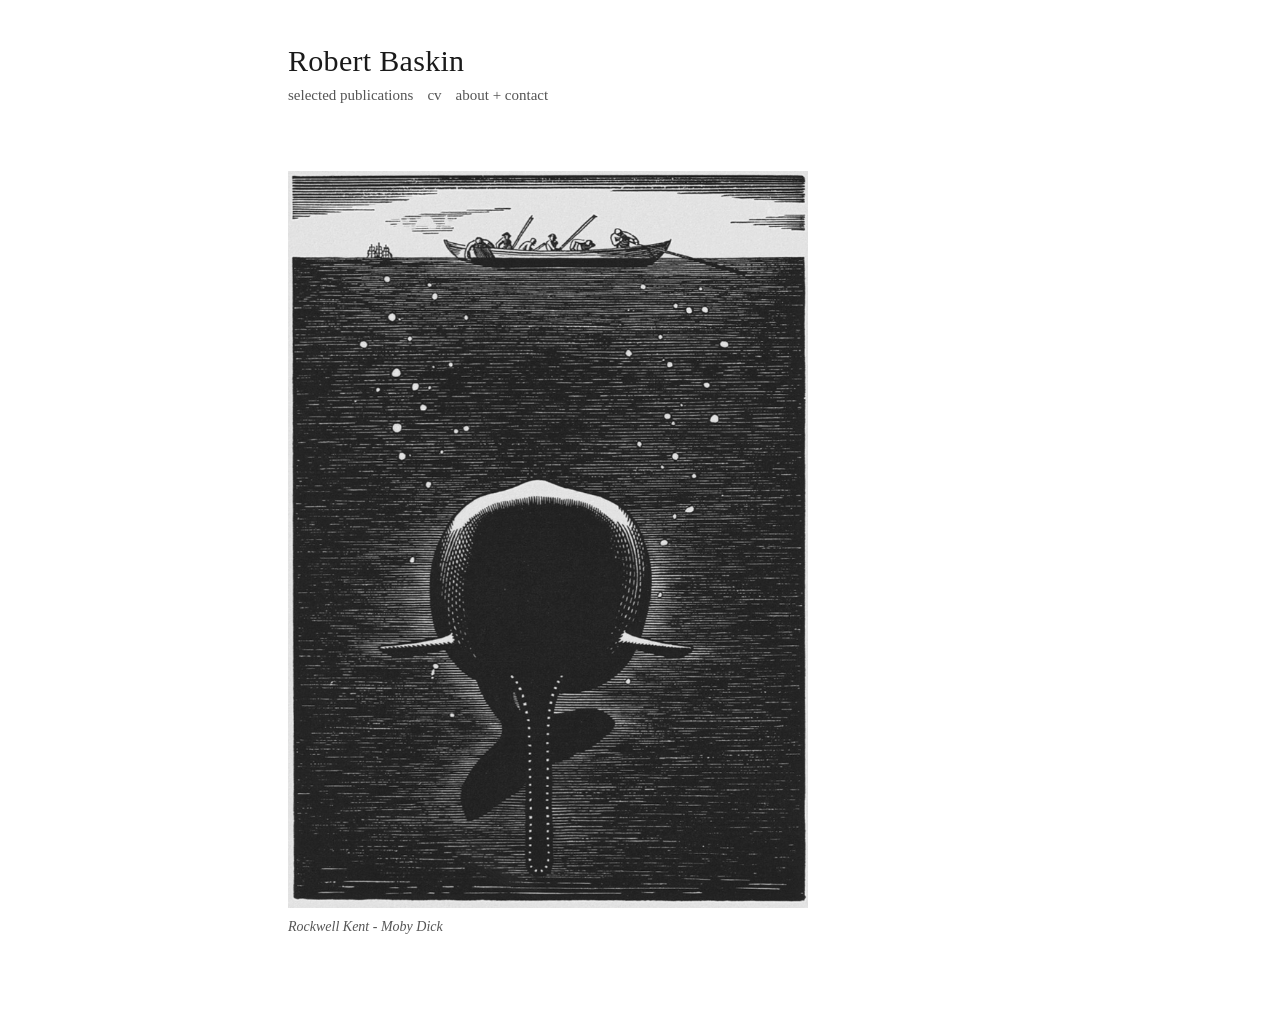
<file: index.html>
<!doctype html>
<html lang="en">
<head>
  <meta charset="utf-8" />
  <meta name="viewport" content="width=device-width, initial-scale=1" />
  <title>Robert Baskin</title>
  <meta name="description" content="Robert Baskin — PhD candidate. Selected publications, CV, and contact." />
  <link rel="stylesheet" href="assets/css/site.css" />
</head>
<body>
  <div class="wrap">
    <header class="masthead" data-masthead data-page="index.html"></header>
    <main data-home></main>
  </div>
  <script src="assets/js/data.js"></script>
  <script src="assets/js/main.js"></script>
</body>
</html>
</file>
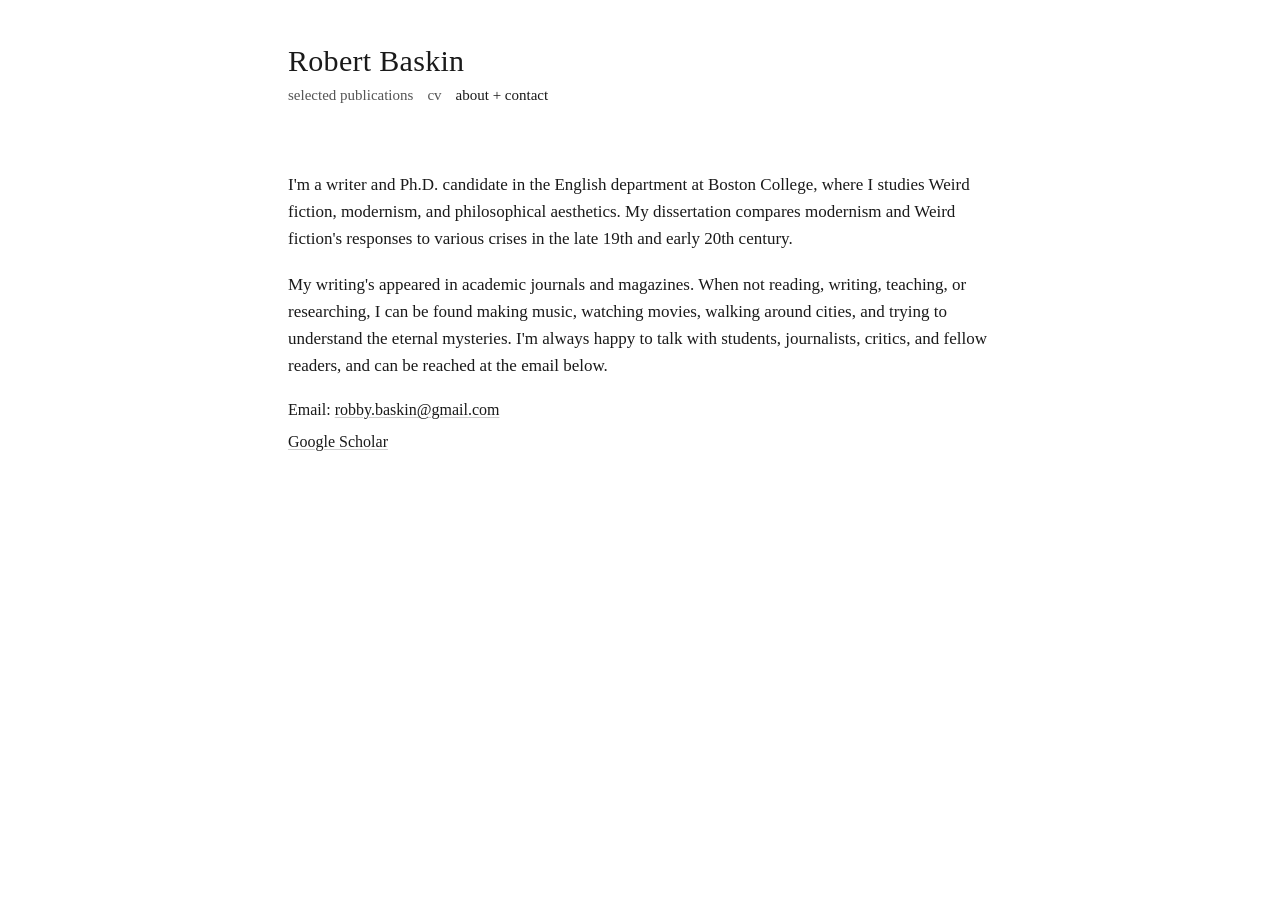
<file: about.html>
<!doctype html>
<html lang="en">
<head>
  <meta charset="utf-8" />
  <meta name="viewport" content="width=device-width, initial-scale=1" />
  <title>Robert Baskin — about + contact</title>
  <meta name="description" content="About Robert Baskin and how to get in touch." />
  <link rel="stylesheet" href="assets/css/site.css" />
</head>
<body>
  <div class="wrap">
    <header class="masthead" data-masthead data-page="about.html"></header>
    <main data-about></main>
  </div>
  <script src="assets/js/data.js"></script>
  <script src="assets/js/main.js"></script>
</body>
</html>
</file>
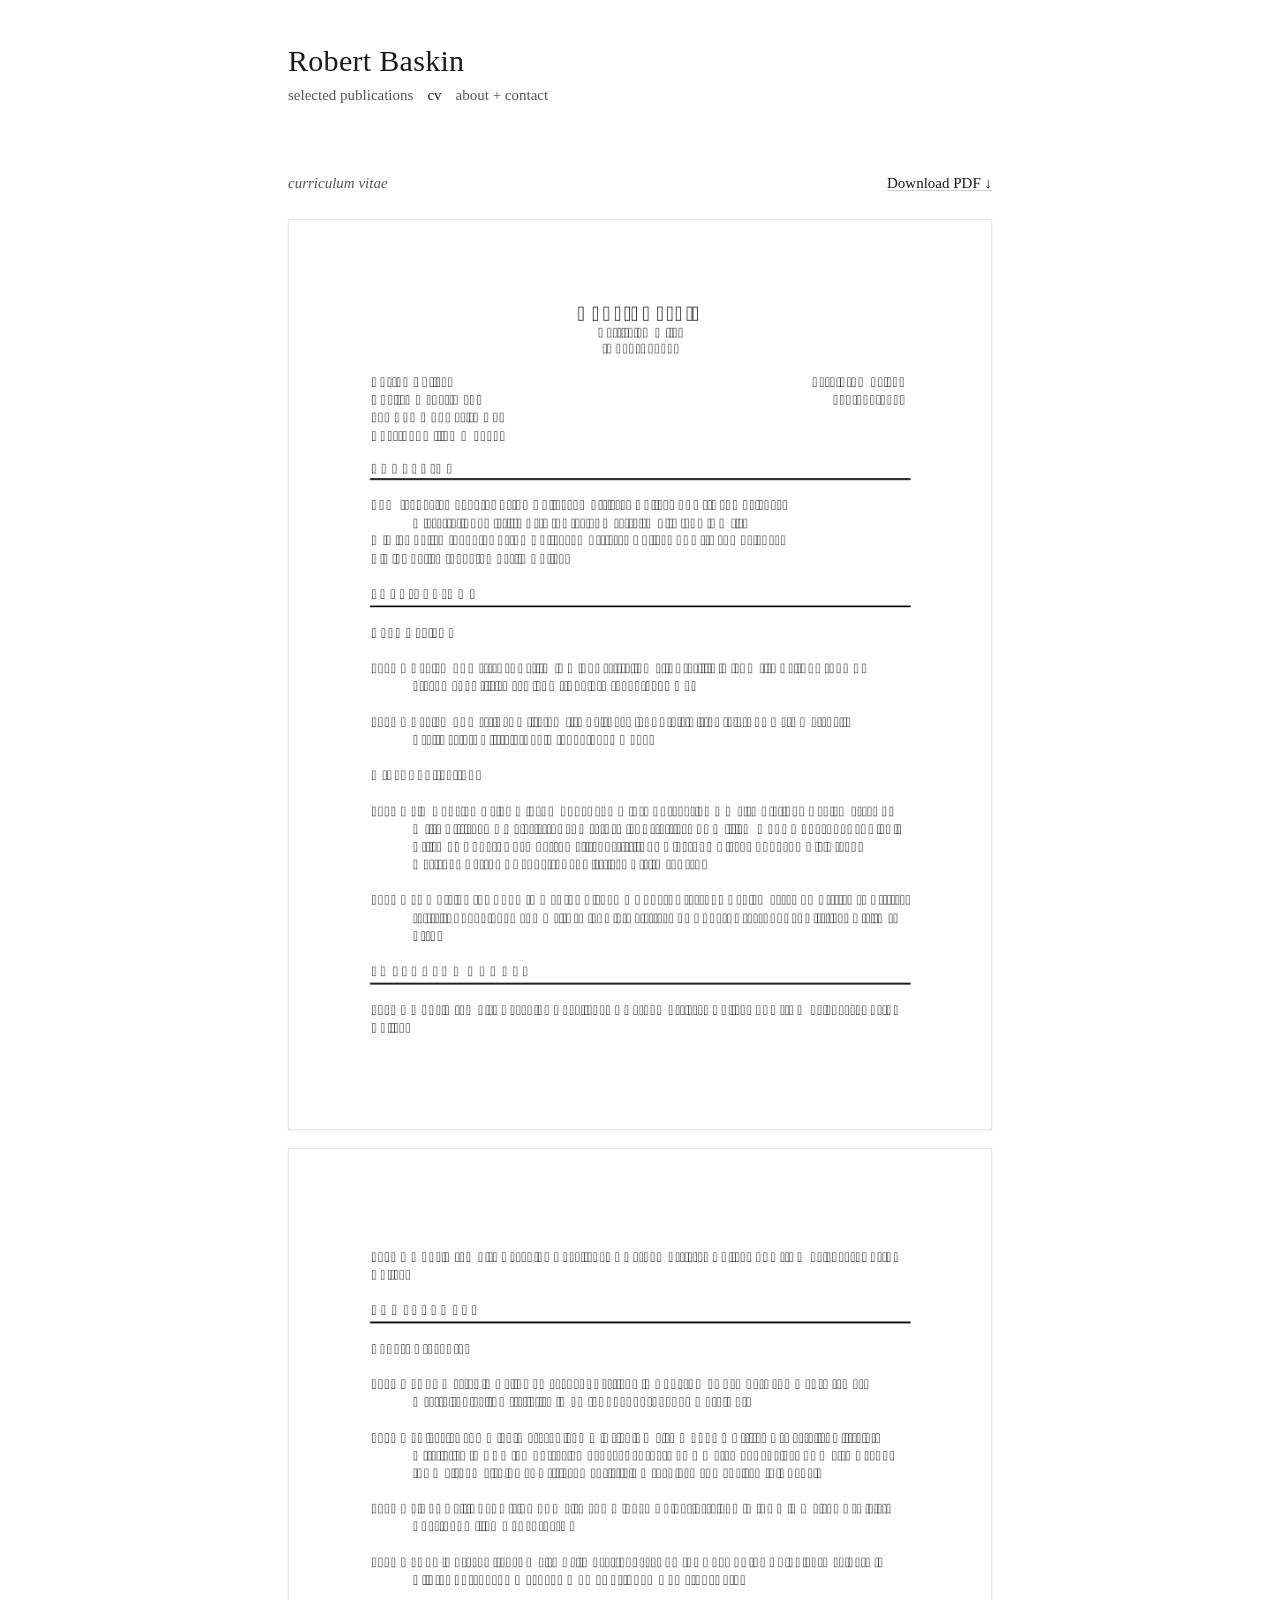
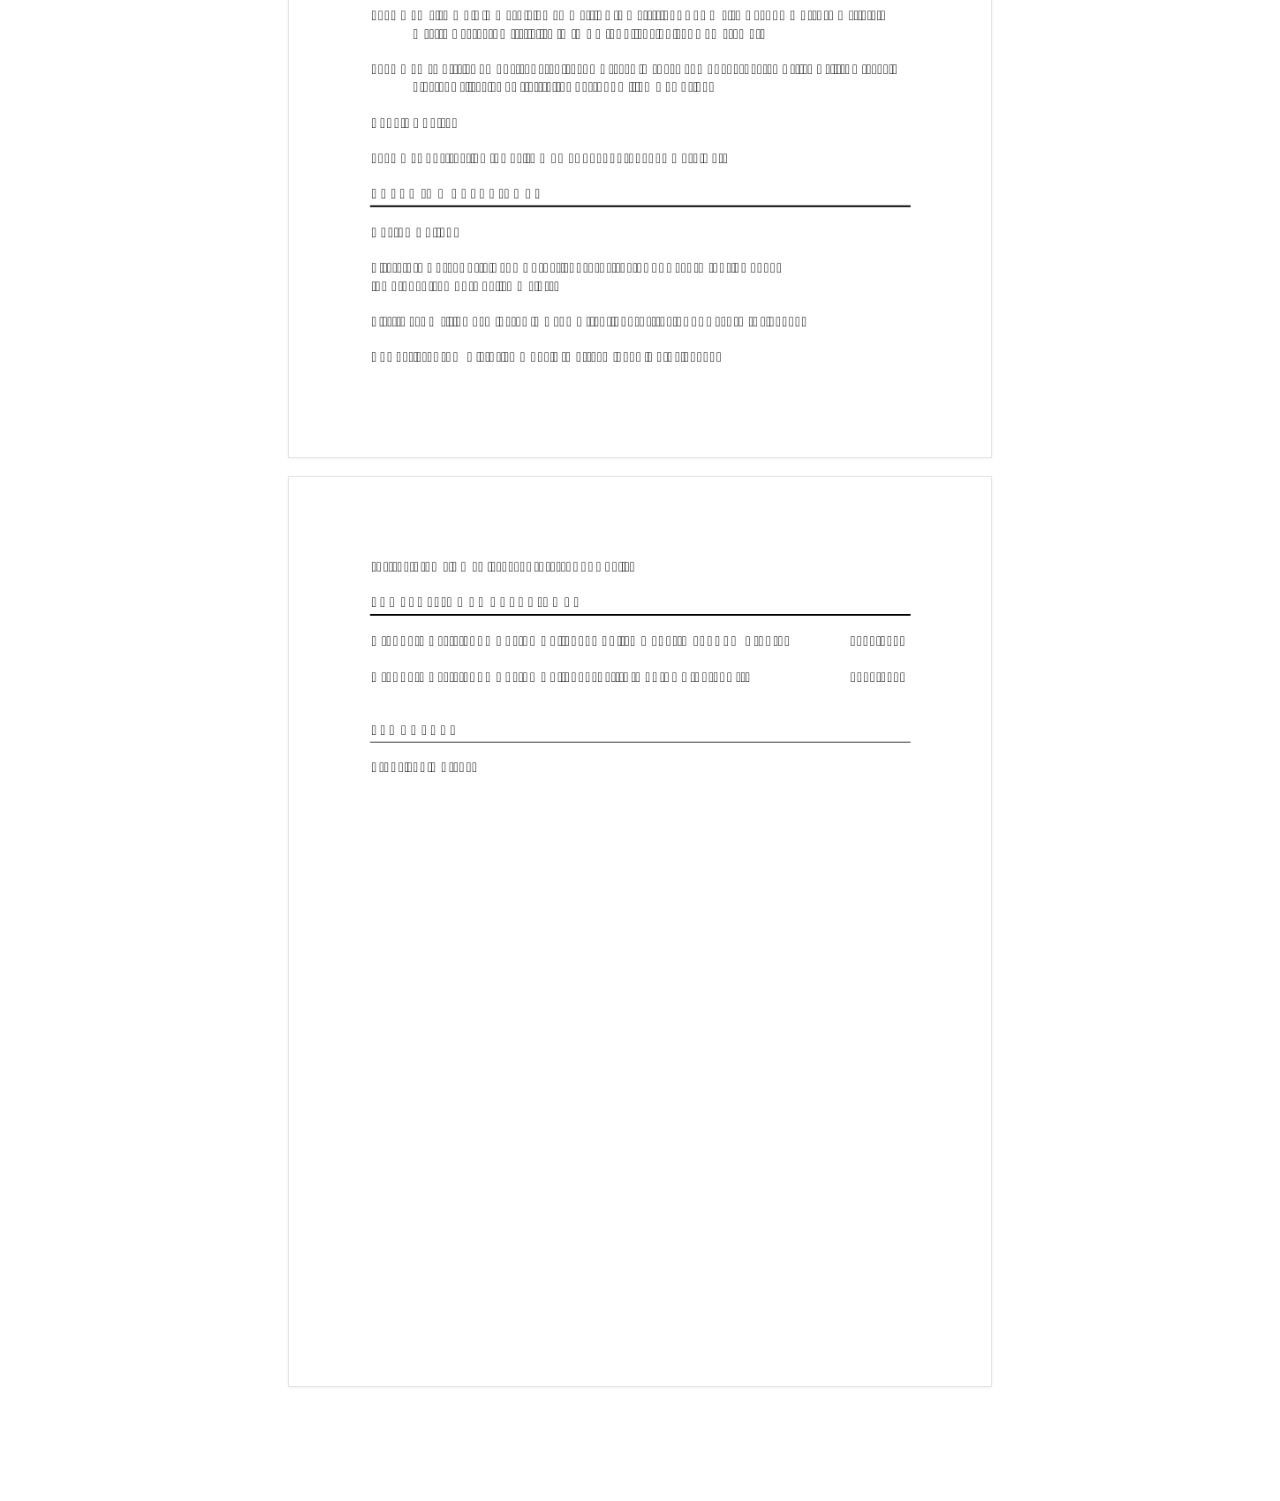
<file: cv.html>
<!doctype html>
<html lang="en">
<head>
  <meta charset="utf-8" />
  <meta name="viewport" content="width=device-width, initial-scale=1" />
  <title>Robert Baskin — CV</title>
  <meta name="description" content="Curriculum vitae of Robert Baskin." />
  <link rel="stylesheet" href="assets/css/site.css" />
</head>
<body>
  <div class="wrap">
    <header class="masthead" data-masthead data-page="cv.html"></header>
    <main>
      <div class="cv-bar">
        <h2 class="section" style="margin:0;">curriculum vitae</h2>
        <a class="cv-download" id="cv-download" href="#">Download PDF ↓</a>
      </div>
      <div class="cv-status" id="cv-status">Loading CV…</div>
      <div id="cv-pages"></div>
    </main>
  </div>
  <script src="assets/js/data.js"></script>
  <script src="assets/pdfjs/pdf.min.js"></script>
  <script src="assets/js/main.js"></script>
  <script src="assets/js/cv.js"></script>
</body>
</html>
</file>
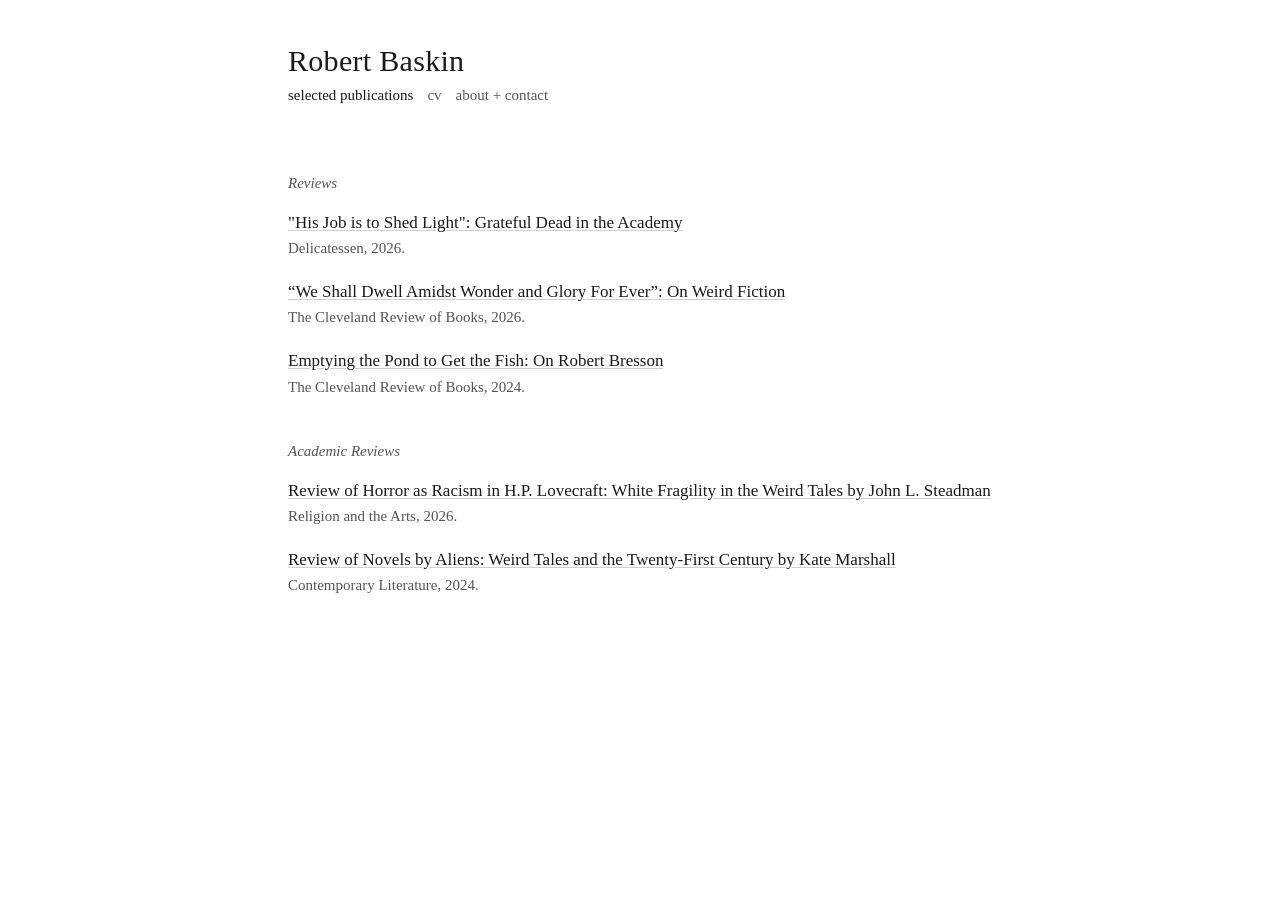
<file: publications.html>
<!doctype html>
<html lang="en">
<head>
  <meta charset="utf-8" />
  <meta name="viewport" content="width=device-width, initial-scale=1" />
  <title>Robert Baskin — selected publications</title>
  <meta name="description" content="Selected publications by Robert Baskin." />
  <link rel="stylesheet" href="assets/css/site.css" />
</head>
<body>
  <div class="wrap">
    <header class="masthead" data-masthead data-page="publications.html"></header>
    <main data-publications></main>
  </div>
  <script src="assets/js/data.js"></script>
  <script src="assets/js/main.js"></script>
</body>
</html>
</file>
<file: assets/css/site.css>
/* =========================================================================
   Robby Baskin — site styles
   Minimal, serif, lots of whitespace. Inspired by esaavedrabuckley.com.
   ========================================================================= */

:root {
  --ink: #1a1a1a;
  --ink-soft: #555;
  --ink-faint: #999;
  --bg: #ffffff;
  --rule: #e6e6e6;
  --link-underline: #cfcfcf;
  --max: 760px;
}

@media (prefers-color-scheme: dark) {
  :root {
    --ink: #e8e8e8;
    --ink-soft: #a9a9a9;
    --ink-faint: #777;
    --bg: #121212;
    --rule: #2a2a2a;
    --link-underline: #444;
  }
}

* { box-sizing: border-box; }

html { -webkit-text-size-adjust: 100%; }

body {
  margin: 0;
  background: var(--bg);
  color: var(--ink);
  font-family: Georgia, "Times New Roman", Times, serif;
  font-size: 17px;
  line-height: 1.6;
  -webkit-font-smoothing: antialiased;
  text-rendering: optimizeLegibility;
}

.wrap {
  max-width: var(--max);
  margin: 0 auto;
  padding: 44px 28px 96px;
}

/* --- Masthead ------------------------------------------------------------ */
.masthead { margin-bottom: 64px; }

.wordmark {
  font-size: 30px;
  font-weight: 400;
  letter-spacing: 0.01em;
  margin: 0 0 6px;
  line-height: 1.1;
}
.wordmark a { color: var(--ink); text-decoration: none; }

nav.site-nav {
  font-size: 15px;
  color: var(--ink-soft);
}
nav.site-nav a {
  color: var(--ink-soft);
  text-decoration: none;
  margin-right: 14px;
}
nav.site-nav a:hover { color: var(--ink); }
nav.site-nav a.active { color: var(--ink); }

/* --- Generic content ---------------------------------------------------- */
a { color: var(--ink); text-decoration: underline; text-decoration-color: var(--link-underline); text-underline-offset: 2px; }
a:hover { text-decoration-color: var(--ink); }

h2.section {
  font-size: 15px;
  font-weight: 400;
  font-style: italic;
  color: var(--ink-soft);
  margin: 40px 0 14px;
}
h2.section:first-of-type { margin-top: 0; }

p { margin: 0 0 18px; }

/* --- Home --------------------------------------------------------------- */
.home-stage {
  display: flex;
  align-items: flex-start;
  gap: 22px;
}
.home-photo-frame {
  flex: 1 1 auto;
  min-width: 0;
}
.home-photo-frame img {
  display: block;
  width: 100%;
  height: auto;
  max-width: 520px;
}
.home-caption {
  max-width: 520px;
  margin-top: 8px;
  color: var(--ink-soft);
  font-style: italic;
  font-size: 14px;
}
.home-photo-frame .placeholder {
  width: 100%;
  max-width: 520px;
  aspect-ratio: 4 / 3;
  background: var(--rule);
  display: flex;
  align-items: center;
  justify-content: center;
  color: var(--ink-faint);
  font-style: italic;
  font-size: 14px;
}
/* --- Publications ------------------------------------------------------- */
.pub {
  margin: 0 0 18px;
}
.pub .pub-title { }
.pub .pub-title a { text-decoration-color: var(--link-underline); }
.pub .pub-meta {
  color: var(--ink-soft);
  font-size: 15px;
}
.pub .pub-note {
  color: var(--ink-soft);
  font-size: 15px;
  font-style: italic;
}
.pub .me { font-weight: 700; }

/* --- About -------------------------------------------------------------- */
.contact-line { margin: 0 0 6px; color: var(--ink-soft); font-size: 16px; }
.contact-line .label { color: var(--ink); }

/* --- CV ----------------------------------------------------------------- */
.cv-bar {
  display: flex;
  align-items: baseline;
  justify-content: space-between;
  gap: 16px;
  margin-bottom: 24px;
  flex-wrap: wrap;
}
.cv-download {
  font-size: 15px;
}
#cv-pages canvas {
  display: block;
  width: 100%;
  height: auto;
  margin: 0 auto 18px;
  border: 1px solid var(--rule);
  box-shadow: 0 1px 3px rgba(0,0,0,0.06);
  background: #fff;
}
.cv-status { color: var(--ink-faint); font-style: italic; font-size: 15px; }

/* --- Responsive --------------------------------------------------------- */
@media (max-width: 560px) {
  .wrap { padding: 32px 20px 72px; }
  .wordmark { font-size: 26px; }
  .masthead { margin-bottom: 44px; }
  body { font-size: 16px; }
}
</file>
